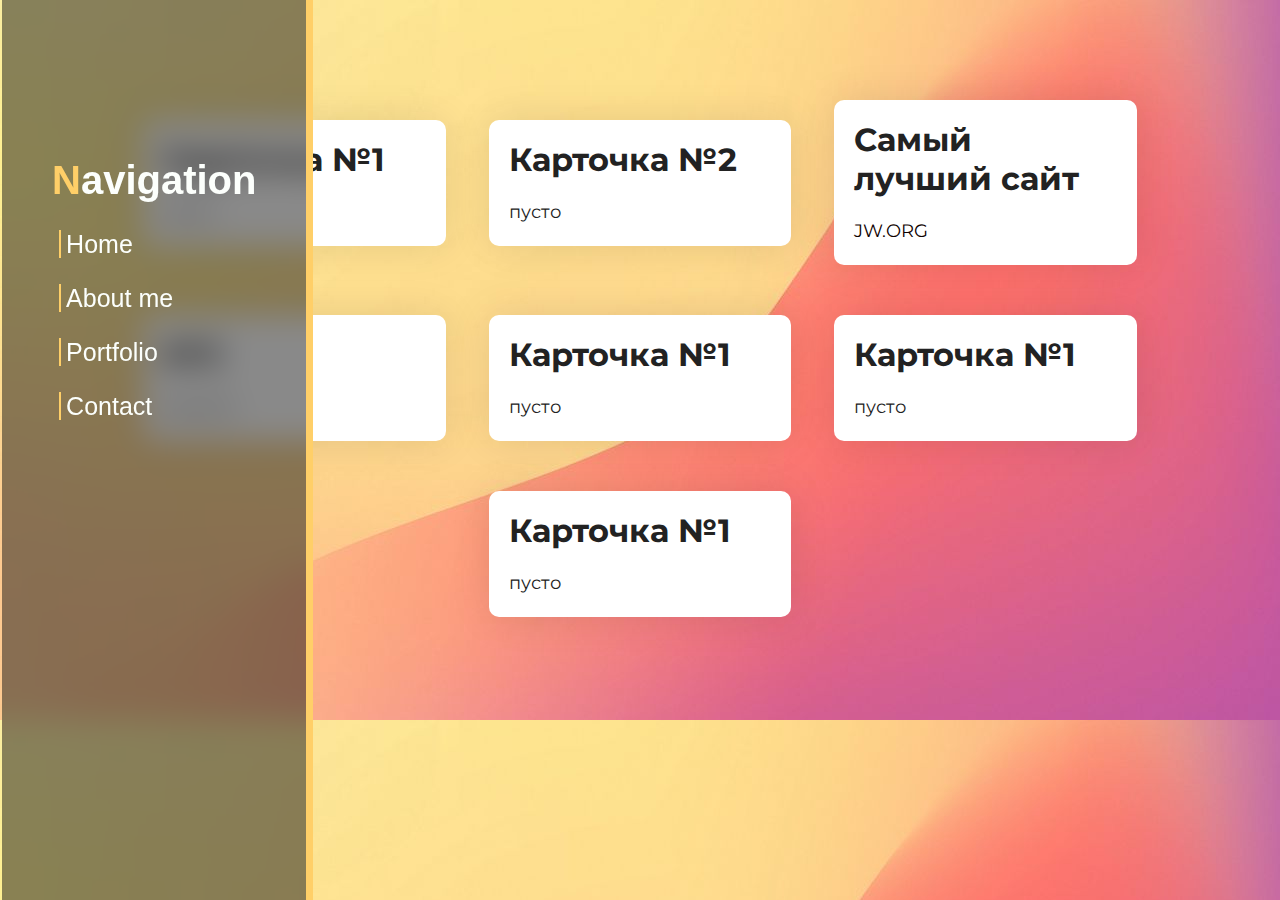
<file: index.html>
<!DOCTYPE html>
<html lang="ru">

<head>
     <meta charset="UTF-8">
    <meta http-equiv="X-UA-Compatible" content="IE=edge">
    <meta name="viewport" content="width=device-width, initial-scale=1.0">
    <title>Dark mode tutorial</title>
    <link rel="preconnect" href="https://fonts.googleapis.com">
    <link rel="preconnect" href="https://fonts.gstatic.com" crossorigin>
    <link href="https://fonts.googleapis.com/css2?family=Montserrat:wght@400;700&display=swap" rel="stylesheet">
    <link rel="stylesheet" href="css/style.css">
    <style type="text/css">
        a {
    text-decoration: none;

   }
    BODY {
    background: url(pht/grd.jpg);
    background-size: 100%;
    }
    </style>
    <link rel="stylesheet" title="theme" href="#">
</head>

<body link="#f1" vlink="#gggggg">
    <div class="menu">
        <div class="title"><h1><span>N</span>avigation</h1></div>
        <div class="list_menu">
            <ul>
                <li><a href="#">Home</a></li>
                <li><a href="#">About me</a></li>
                <li><a href="#">Portfolio</a></li>
                <li><a href="#">Contact</a></li>
            </ul>
        
    </div>
    </div>
<div class="wrapper">
      

<div class="card">
        <h2 class="title">
            Карточка №1
        </h2>
        <p class="text">
            пусто
        </p>
    </div>
    <div class="card">
        <h2 class="title">
            Карточка №2
        </h2>
        <p class="text">
            пусто
        </p>
    </div>
    <div class="card">
        <h2 class="title">
            Самый лучший сайт
        </h2>
        <p class="text">
            <a href="https://www.jw.org/ru/">JW.ORG</a>
        </p>
    </div>
    <div class="card">
        <h2 class="title">
            №3
        </h2>
        <p class="text">
            пусто:D
        </p>
    </div>
    <div class="card">
        <h2 class="title">
            Карточка №1
        </h2>
        <p class="text">
            пусто
        </p>
    </div>
    <div class="card">
        <h2 class="title">
            Карточка №1
        </h2>
        <p class="text">
            пусто
        </p>
    </div>
    <div class="card">
        <h2 class="title">
            Карточка №1
        </h2>
        <p class="text">
            пусто
        </p>
    </div>
    <script src="js/main.js"></script>
</body>
</html>
</file>
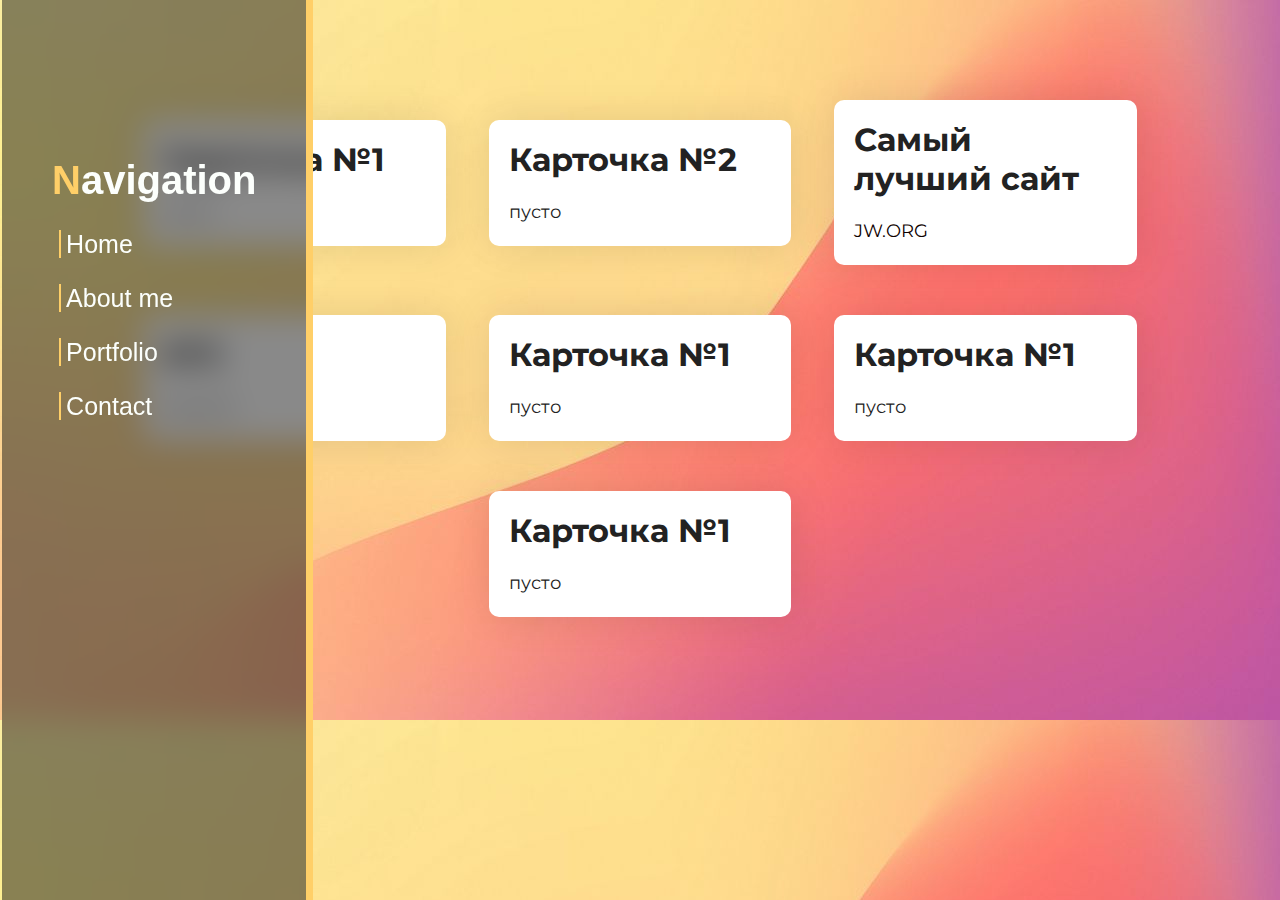
<file: dark.html>
<!DOCTYPE html>
<html lang="ru">

<head>
     <meta charset="UTF-8">
    <meta http-equiv="X-UA-Compatible" content="IE=edge">
    <meta name="viewport" content="width=device-width, initial-scale=1.0">
    <title>Dark mode tutorial</title>
    <link rel="preconnect" href="https://fonts.googleapis.com">
    <link rel="preconnect" href="https://fonts.gstatic.com" crossorigin>
    <link href="https://fonts.googleapis.com/css2?family=Montserrat:wght@400;700&display=swap" rel="stylesheet">
    <link rel="stylesheet" href="css/style.css">
    <style type="text/css">
        a {
    text-decoration: none;

   }
    BODY {
    background: url(pht/grd.jpg);
    background-size: 100%;
    }
    </style>
    <link rel="stylesheet" title="theme" href="#">
</head>

<body link="#f1" vlink="#gggggg">
    <div class="menu">
        <div class="title"><h1><span>N</span>avigation</h1></div>
        <div class="list_menu">
            <ul>
                <li><a href="#">Home</a></li>
                <li><a href="#">About me</a></li>
                <li><a href="#">Portfolio</a></li>
                <li><a href="#">Contact</a></li>
            </ul>
        
    </div>
    </div>
<div class="wrapper">
      

<div class="card">
        <h2 class="title">
            Карточка №1
        </h2>
        <p class="text">
            пусто
        </p>
    </div>
    <div class="card">
        <h2 class="title">
            Карточка №2
        </h2>
        <p class="text">
            пусто
        </p>
    </div>
    <div class="card">
        <h2 class="title">
            Самый лучший сайт
        </h2>
        <p class="text">
            <a href="https://www.jw.org/ru/">JW.ORG</a>
        </p>
    </div>
    <div class="card">
        <h2 class="title">
            №3
        </h2>
        <p class="text">
            пусто:D
        </p>
    </div>
    <div class="card">
        <h2 class="title">
            Карточка №1
        </h2>
        <p class="text">
            пусто
        </p>
    </div>
    <div class="card">
        <h2 class="title">
            Карточка №1
        </h2>
        <p class="text">
            пусто
        </p>
    </div>
    <div class="card">
        <h2 class="title">
            Карточка №1
        </h2>
        <p class="text">
            пусто
        </p>
    </div>
    <script src="js/main.js"></script>
</body>
</html>
</file>
<file: css/style.css>
* {
    box-sizing: border-box;
    list-style: none;
    text-decoration: none;
}

body {
    margin: 100px;
    padding: 0;
    font-family: 'Montserrat', sans-serif;
    background: #fff;
}

.wrapper {
    max-width: 1400px;
    margin: 0 auto;
    width: 100%;
    display: flex;
    align-items: center;
    justify-content: space-evenly;
    flex-wrap: wrap;
}

.page-title {
    margin-top: 50px;
    margin-bottom: 100px;
    text-align: center;
    font-size: 46px;
    color: #222222;
}

.card {
    width: 28%;
    padding: 20px;
    border-radius: 10px;
    background: #ffffff;
    box-shadow: 0 0 10px rgba(0,0,0,0.1);
    margin-bottom: 50px;
}

.card .title {
    font-size: 32px;
    color: #222222;
    margin-top: 0;
    margin-bottom: 20px;
}

.card .text {
    margin: 0;
    font-size: 18px;
    line-height: 1.5;
    color: #222222;
}
.theme {
    position: fixed;
    cursor: pointer;
    top: 9%;
    left: 1255px;
    transform: translateY(-50%);
    padding: 10px;
    background: #ffffff;
    border-radius: 10px;
    box-shadow: 0 0 10px rgba(39,38,40,0.4);

}
.title h1{
    font-family: Arial, "Helvetica Neue", Helvetica, sans-serif;
    font-size: 40px;
    color: #fcfffc;
    margin-top: 122px;
}
.list_menu a{
    font-family: Arial, "Helvetica Neue", Helvetica, sans-serif;
    font-size: 25px;
    color: #fcfffc;
    margin-left: -20%;
    border-left: 2px solid #ffcf68;
    padding-left: 5px;
    transition: all 0.2s ease;
}
.list_menu li{
    margin: 25px 0;
}
.menu {
    padding: 5% 50px ;
    position: fixed;
    background: rgba(20, 20, 20, 0.5);
    margin-top: -10%;
    height: 1000%;
    margin-left: -10%;
    backdrop-filter: blur(16px);
    border-right: 7px solid #ffcf68;
    left: -160px;
    transition: all 0.5s ease;
}
.menu:hover {
    left: 130px;
    transition: all 0.5s ease;
}
.list_menu {
    margin-bottom: 50px;
}
.list_menu a:hover{
    border-left: 2px solid #ffcf68;
    padding-left: 15px;
    transition: all 0.2s ease;
}
.title span {
    color: #ffcf68 ;
}
</file>
